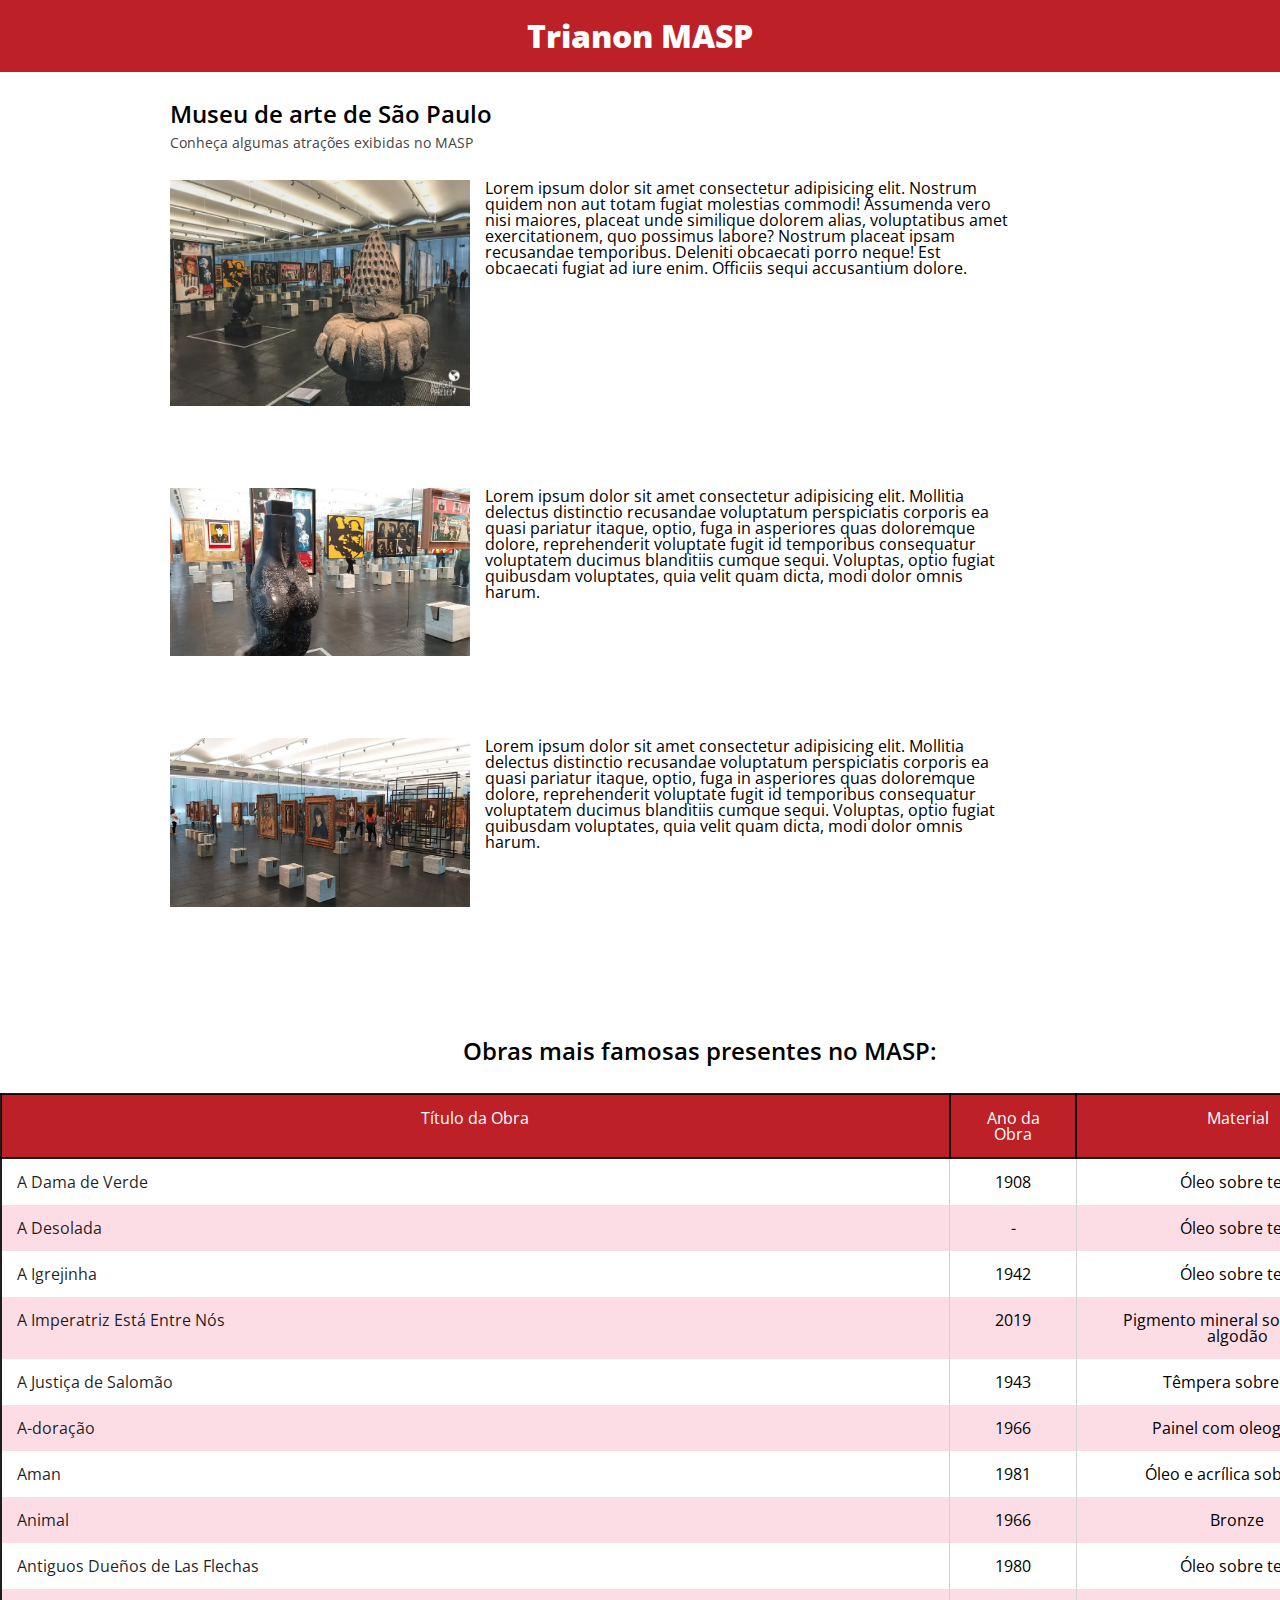
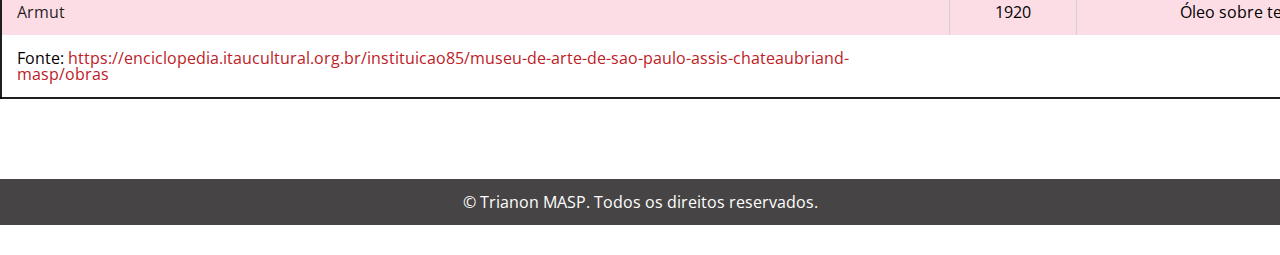
<file: index.html>
<!-- VERSÃO DA LINGUAGEM HTML -->
<!DOCTYPE html>
<!-- TAG DE ABERTURA DE CÓDIGO HTML - DEFINIÇÃO DE IDIOMA DA PÁGINA -->
<html lang="pt-br">
  <!-- SESSÃO DE INFORMAÇÕES A SEREM PASSADAS AO LEITOR DE CÓDIGO -->
  <head>
    <!-- DEFINIÇÃO DE DICIONÁRIO DE CARACTÉRES A SEREM UTILIZADOS NA PÁGINA -->
    <meta charset="UTF-8" />
    <!-- CONTROLAR A FORMA DE EXIBIÇÃO DO CONTEÚDO EM DISPOSITIVOS MÓVEIS -->
    <meta name="viewport" content="width=device-width, initial-scale=1.0" />
    <!-- TAG QUE DEFINE O TÍTULO DA PÁGINA WEB -->
    <title>MASP</title>
    <!-- LINKAMENTO DE PÁGINA DE ESTILIZAÇÃO CSS COM O ARQUIVO HTML -->
    <link rel="stylesheet" href="./css/reset.css" />
    <link rel="stylesheet" href="./css/style.css" />
    <!-- FONTES AWESOME -->
    <link
      rel="stylesheet"
      href="https://cdnjs.cloudflare.com/ajax/libs/font-awesome/6.5.1/css/all.min.css"
      integrity="sha512-DTOQO9RWCH3ppGqcWaEA1BIZOC6xxalwEsw9c2QQeAIftl+Vegovlnee1c9QX4TctnWMn13TZye+giMm8e2LwA=="
      crossorigin="anonymous"
      referrerpolicy="no-referrer"
    />
  </head>
  <!-- SESSÃO DE TODO CONTEÚDO VISÍVEL DA PÁGINA -->
  <body>
    <!-- SESSÃO DE CABEÇALHO DA PÁGINA -->
    <header>
      <!-- TAG DE TÍTULO PRINCIPAL -->
      <h1 class="main__title">Trianon MASP</h1>
    </header>
    <!-- SESSÃO DE CONTEÚDO PRINCIPAL -->
    <main>
      <!-- SESSÃO DA PÁGINA -->
      <article class="container__article">
        <!-- DIVISÃO DE ELEMENTO -->
        <div>
          <!-- TAG DE TÍTULO SUBTÍTULO -->
          <h2 class="title">Museu de arte de São Paulo</h2>
          <!-- TAG DE PARÁGRAFO -->
          <p class="description">Conheça algumas atrações exibidas no MASP</p>
        </div>
        <!-- DIVISÃO DE ELEMENTO -->
        <div>
          <!-- ABERTURA DE UMA LISTA NÃO ORDENADA -->
          <ul>
            <!-- COMPONENTE DE UMA LISTA -->
            <li class="box__article">
              <!-- HIPERLINK E ADIÇÃO DE UMA IMAGEM -->
              <a href="./html/quadro-00.html"
                ><img class="article__image" src="./img/masp_00.jpg" alt="Imagem de atração"
              /></a>
              <!-- TAG DE PARÁGRAFO -->
              <p class="article_description">
                Lorem ipsum dolor sit amet consectetur adipisicing elit. Nostrum quidem non aut totam fugiat molestias
                commodi! Assumenda vero nisi maiores, placeat unde similique dolorem alias, voluptatibus amet
                exercitationem, quo possimus labore? Nostrum placeat ipsam recusandae temporibus. Deleniti obcaecati
                porro neque! Est obcaecati fugiat ad iure enim. Officiis sequi accusantium dolore.
              </p>
            </li>
            <!-- COMPONENTE DE UMA LISTA -->
            <li class="box__article">
              <!-- HIPERLINK E ADIÇÃO DE UMA IMAGEM -->
              <a href="./html/quadro-01.html"
                ><img class="article__image" src="./img/masp_01.jpg" alt="Imagem de atração"
              /></a>
              <!-- TAG DE PARÁGRAFO -->
              <p class="article_description">
                Lorem ipsum dolor sit amet consectetur adipisicing elit. Mollitia delectus distinctio recusandae
                voluptatum perspiciatis corporis ea quasi pariatur itaque, optio, fuga in asperiores quas doloremque
                dolore, reprehenderit voluptate fugit id temporibus consequatur voluptatem ducimus blanditiis cumque
                sequi. Voluptas, optio fugiat quibusdam voluptates, quia velit quam dicta, modi dolor omnis harum.
              </p>
            </li>
            <!-- COMPONENTE DE UMA LISTA -->
            <li class="box__article">
              <!-- HIPERLINK E ADIÇÃO DE UMA IMAGEM -->
              <a href="./html/quadro-02.html"
                ><img class="article__image" src="./img/masp_02.jpg" alt="Imagem de atração"
              /></a>
              <!-- TAG DE PARÁGRAFO -->
              <p class="article_description">
                Lorem ipsum dolor sit amet consectetur adipisicing elit. Mollitia delectus distinctio recusandae
                voluptatum perspiciatis corporis ea quasi pariatur itaque, optio, fuga in asperiores quas doloremque
                dolore, reprehenderit voluptate fugit id temporibus consequatur voluptatem ducimus blanditiis cumque
                sequi. Voluptas, optio fugiat quibusdam voluptates, quia velit quam dicta, modi dolor omnis harum.
              </p>
            </li>
          </ul>
        </div>
      </article>
      <!-- SESSÃO DA PÁGINA -->
      <section class="container__table">
        <!-- TABELA -->
        <table>
          <!-- TÍTULO DA TABELA -->
          <caption class="table__title">
            Obras mais famosas presentes no MASP:
          </caption>
          <!-- CABEÇALHO DA TABELA (linha principal ou dos títulos) -->
          <thead>
            <!-- LINHA DA TABELA -->
            <tr>
              <!-- COLUNAS DE TÍTULOS DA TABELA -->
              <th>Título da Obra</th>
              <th>Ano da Obra</th>
              <th>Material</th>
            </tr>
          </thead>
          <!-- CORPO DA TABELA (todo o conteúdo da tabela) -->
          <tbody class="box__table">
            <!-- LINHA DA TABELA -->
            <tr>
              <!-- COLUNAS DA TABELA -->
              <td><a href="#">A Dama de Verde</a></td>
              <td class="td__table">1908</td>
              <td class="td__table">Óleo sobre tela</td>
            </tr>
            <!-- LINHA DA TABELA -->
            <tr>
              <!-- COLUNAS DA TABELA -->
              <td><a href="#">A Desolada</a></td>
              <td class="td__table">-</td>
              <td class="td__table">Óleo sobre tela</td>
            </tr>
            <!-- LINHA DA TABELA -->
            <tr>
              <!-- COLUNAS DA TABELA -->
              <td><a href="#">A Igrejinha</a></td>
              <td class="td__table">1942</td>
              <td class="td__table">Óleo sobre tela</td>
            </tr>
            <!-- LINHA DA TABELA -->
            <tr>
              <!-- COLUNAS DA TABELA -->
              <td><a href="#">A Imperatriz Está Entre Nós</a></td>
              <td class="td__table">2019</td>
              <td class="td__table">Pigmento mineral sobre papel algodão</td>
            </tr>
            <!-- LINHA DA TABELA -->
            <tr>
              <!-- COLUNAS DA TABELA -->
              <td><a href="#">A Justiça de Salomão</a></td>
              <td class="td__table">1943</td>
              <td class="td__table">Têmpera sobre tela</td>
            </tr>
            <!-- LINHA DA TABELA -->
            <tr>
              <!-- COLUNAS DA TABELA -->
              <td><a href="#">A-doração</a></td>
              <td class="td__table">1966</td>
              <td class="td__table">Painel com oleografias</td>
            </tr>
            <!-- LINHA DA TABELA -->
            <tr>
              <!-- COLUNAS DA TABELA -->
              <td><a href="#">Aman</a></td>
              <td class="td__table">1981</td>
              <td class="td__table">Óleo e acrílica sobre tela</td>
            </tr>
            <!-- LINHA DA TABELA -->
            <tr>
              <!-- COLUNAS DA TABELA -->
              <td><a href="#">Animal</a></td>
              <td class="td__table">1966</td>
              <td class="td__table">Bronze</td>
            </tr>
            <!-- LINHA DA TABELA -->
            <tr>
              <!-- COLUNAS DA TABELA -->
              <td><a href="#">Antiguos Dueños de Las Flechas</a></td>
              <td class="td__table">1980</td>
              <td class="td__table">Óleo sobre tela</td>
            </tr>
            <!-- LINHA DA TABELA -->
            <tr>
              <!-- COLUNAS DA TABELA -->
              <td><a href="#">Armut</a></td>
              <td class="td__table">1920</td>
              <td class="td__table">Óleo sobre tela</td>
            </tr>
          </tbody>
          <!-- RODAPÉ DA TABELA -->
          <tfoot class="table__footer">
            <!-- LINHA DA TABELA -->
            <tr>
              <!-- COLUNA DA TABELA -->
              <td>
                <!-- TAG GENÉRICA E TAG DE HIPERLINK -->
                <span>Fonte: </span
                ><a class="hiperlink__style" href="#" target="_blank"
                  >https://enciclopedia.itaucultural.org.br/instituicao85/museu-de-arte-de-sao-paulo-assis-chateaubriand-masp/obras</a
                >
              </td>
            </tr>
          </tfoot>
        </table>
      </section>
    </main>
    <footer>
      <p class="copyright__messege">&copy; Trianon MASP. Todos os direitos reservados.</p>
    </footer>
  </body>
</html>
</file>
<file: css/style.css>
/* IMPORTAÇÃO DE FONTES EXTERNAS */
@import url('https://fonts.googleapis.com/css2?family=Open+Sans:wght@400;600;700&display=swap');

/* DEFINIÇÃO DE :ROOT (variáveis globais) */
:root {
  --color-white: #FFFFFF;
  --color-black: #000000e0;
  --color-red: #BD2026;
  --color-light-grey-02: #464444;
  --color-light-grey-01: #d1d1d1;
  --color-light-grey-00: #dad9d9c9;
}

/* ---------- HEADER ---------- */

/* ESTILIZAÇÃO QUE SERÁ APLICADA A TODO CONTEÚDO VISÍVEL DA PÁGINA */
body {
  font-family: 'Open Sans', sans-serif;
  font-size: 1rem;
}

/* CABEÇALHO */
header {
  font-size: 2rem;
  font-weight: 900;
  padding: 20px 0;
  display: flex;
  justify-content: center;
  background-color: var(--color-red);
}

.main__title {
  color: var(--color-white);
}

/* ---------- HEADER ---------- */
/* ---------@ MAIN ---------- */

main, .container__table {
  /* width: 940px; */
  margin: 30PX auto;
}

.container__article {
  width: 940px;
  margin: 0 auto;
}

.title, .table__title {
  font-size: 1.5rem;
  font-weight: 600;
  margin-bottom: 10px;
}

.box__article {
  display: flex;
  width: 840px;
  margin-bottom: 80px;
}

.description {
  font-size: 0.9rem;
  color: var(--color-light-grey-02);
  margin-bottom: 30px;
}

.article__image {
  width: 300px;
  height: auto;
  margin-right: 15px;
}

.article__description {

}

.container__table {
  display: flex;
  justify-content: center;
  padding: 50px 0;
  width: 1400px;
}

/* table, th, td {
  border: 1px solid var(--color-black);
}*/

table {
  border-collapse: collapse;
  width: 100%;
}

table, thead th {
  border: 2px solid var(--color-black);
}

.box__table {
  /* background-color: var(--color-light-grey-01); */
}

.box__table tr:nth-child(even) {
  background-color: #fbcad6a4;
}

.box__table tr:hover {
  border: 2px solid var(--color-light-grey-02);
}

.td__table {
  text-align: center;
  border-left: 1px solid var(--color-light-grey-01);
}

thead {
  color: var(--color-white);
  background-color: var(--color-red);
}

tbody a {
  text-decoration: none;
  color: var(--color-black);
}

.table__title {
  margin-bottom: 30px;
}

th, td {
  padding: 15px;
}

.hiperlink__style {
  color: var(--color-red);
  text-decoration: none;
}

.hiperlink__style:hover {
  text-decoration: underline;
}

/* ---------- MAIN ---------- */
/* ---------- FOOTER ---------- */

footer {
  margin: 30px 0;
  padding: 15px 0;
  color: var(--color-white);
  background-color: var(--color-light-grey-02);
}

.copyright__messege {
  text-align: center;
}

/* ---------- FOOTER ---------- */
</file>
